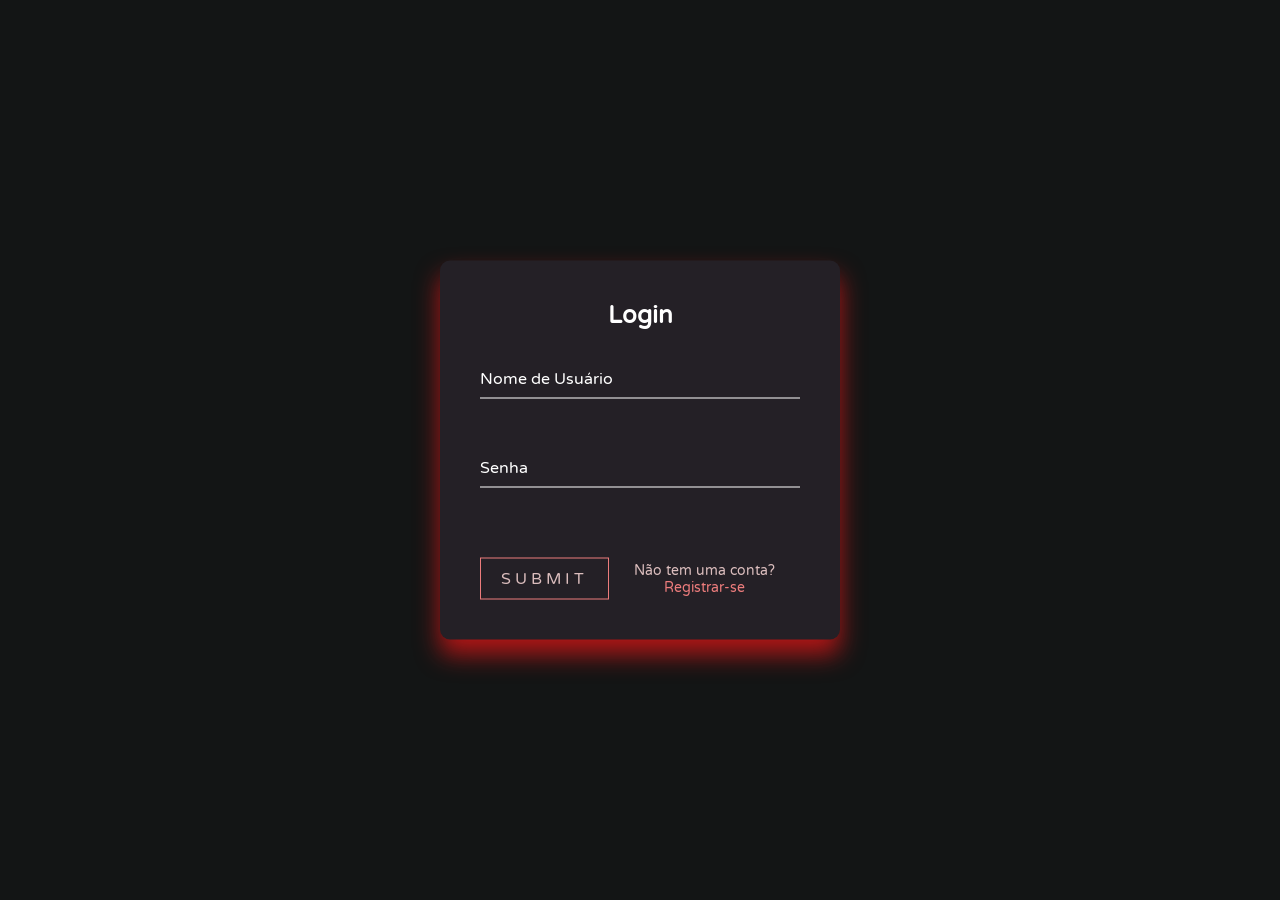
<file: index.html>
<!DOCTYPE html>
<html lang="pt-br">
<head>
    <meta charset="UTF-8">
    <meta http-equiv="X-UA-Compatible" content="IE=edge">
    <meta name="viewport" content="width=device-width, initial-scale=1.0">
    <link rel="stylesheet" href="./css/login.css">
    <link rel="icon" href="./Imagens/icone.png">
    <title>Tela de login</title>
</head>
<body>
    <div class="caixa-login">
        <h2>Login</h2>
        <form>
            <div class="caixa-usuario">
                <input type="text" name="" required="">
                <label>Nome de Usuário</label>
            </div>
            <div class="caixa-usuario">
                <input type="password" name="" required="">
                <label>Senha</label>
            </div>
            <div class="botao-form">

                <a id="submit" href="#">Submit</a>

                <div id="registro">
                    Não tem uma conta?
                    <a href="#">Registrar-se</a>
                </div>
            </div>
        </form>
    </div>
</body>
</html>
</file>
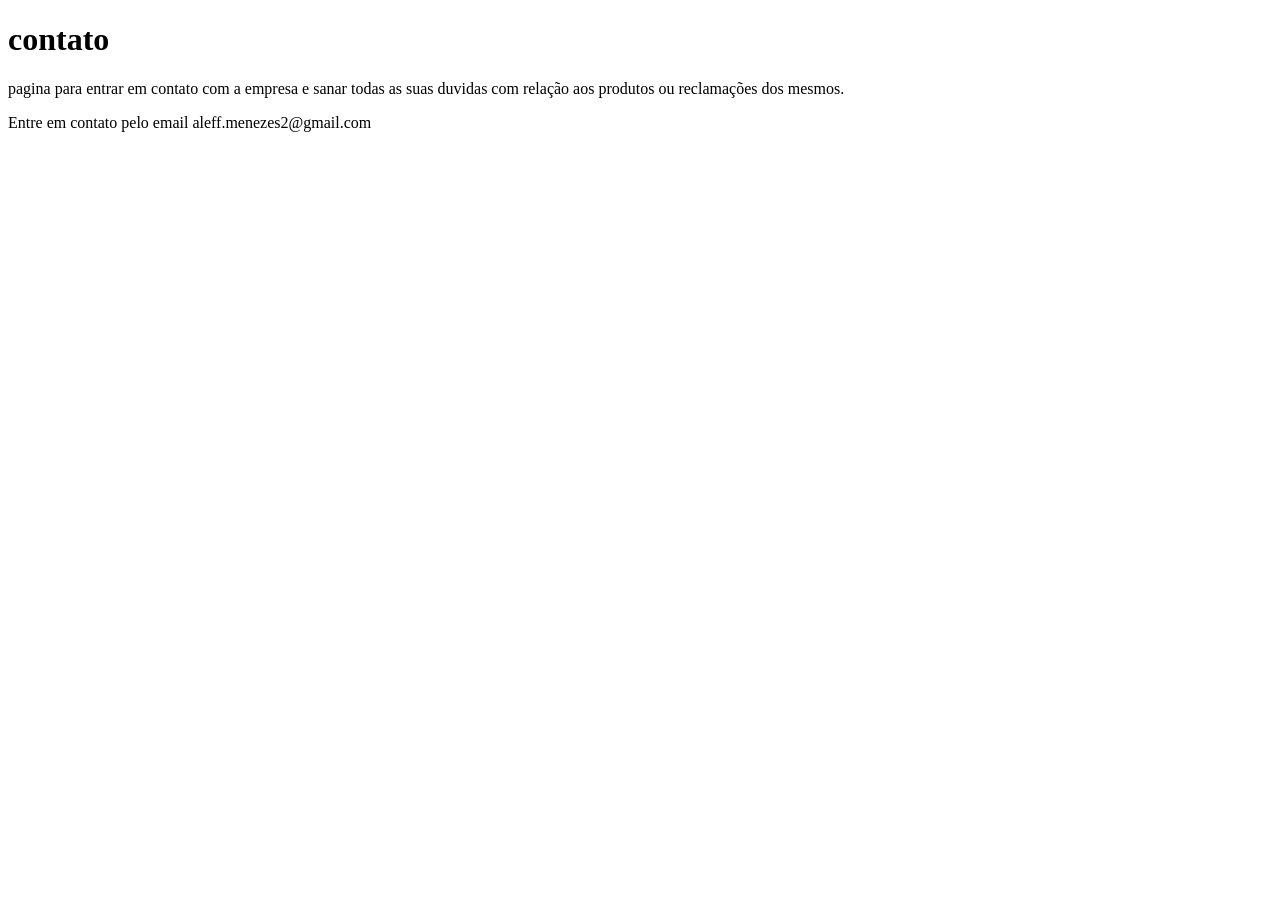
<file: contato.html>
<!DOCTYPE html>
<html lang="en">
<head>
    <meta charset="UTF-8">
    <meta http-equiv="X-UA-Compatible" content="IE=edge">
    <meta name="viewport" content="width=device-width, initial-scale=1.0">
    <title>Document</title>
</head>
<body>
    <h1>contato</h1>
    <p>pagina para entrar em contato com a empresa e sanar todas as suas duvidas com relação aos produtos ou reclamações dos mesmos.</p>
    <p>Entre em contato pelo email aleff.menezes2@gmail.com</p>
</body>
</html>
</file>
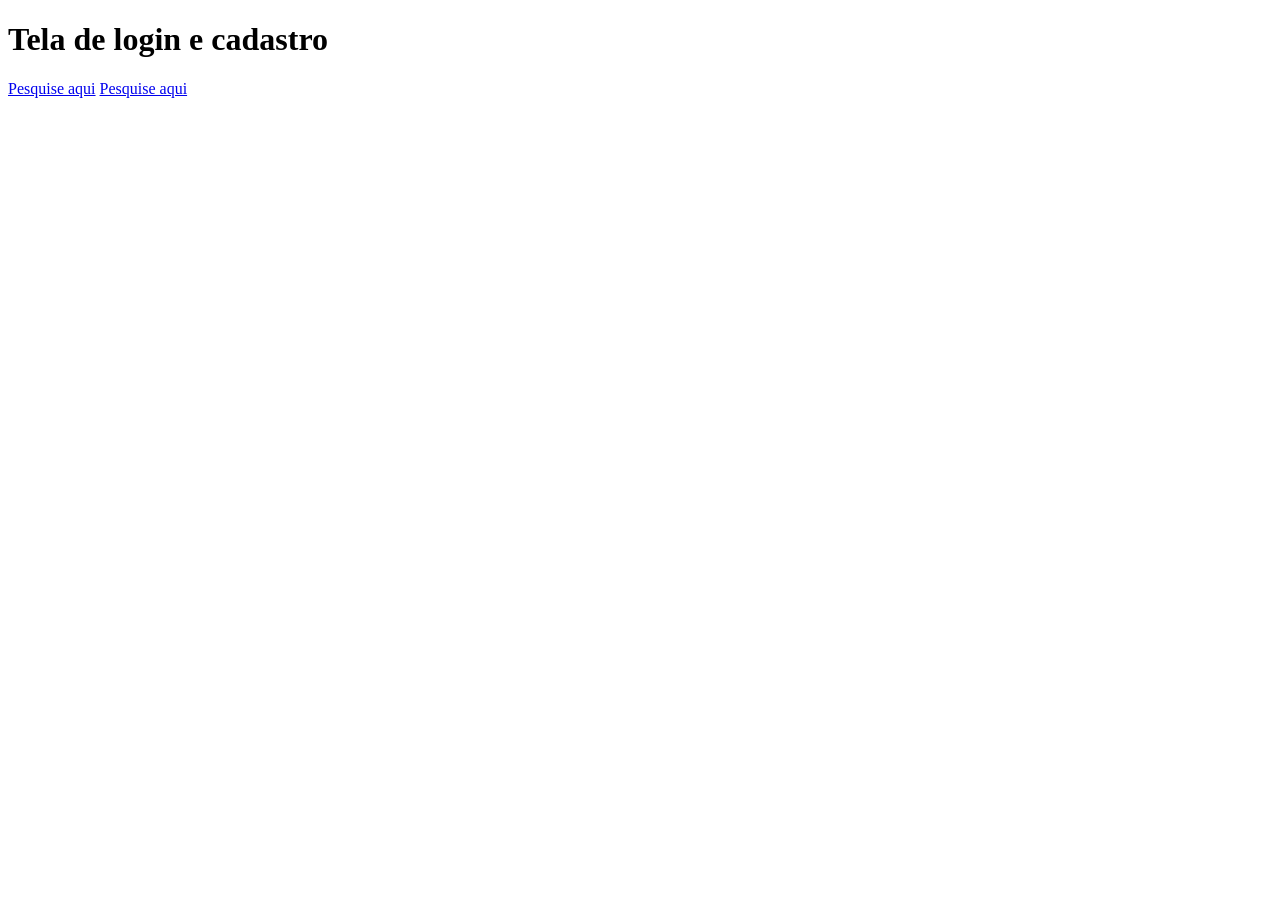
<file: hindex.html>
<!DOCTYPE html>
<html lang="pt-br">
<head>
    <meta charset="UTF-8">
    <meta http-equiv="X-UA-Compatible" content="IE=edge">
    <meta name="viewport" content="width=device-width, initial-scale=1.0">
    <title>Sistema de tela de login</title>
</head>
<body>
    <h1>Tela de login e cadastro</h1>
    <main>
        <div>
            <a href="http://www.google">Pesquise aqui</a>
            <a href="www.google">Pesquise aqui</a>
        </div>
    </main>
</body>
</html>
</file>
<file: css/login.css>
@import url('https://fonts.googleapis.com/css2?family=Varela+Round&display=swap');
:root {
        --font-style: 'Varela Round', sans-serif;
}

    * {
        box-sizing: border-box;
    }

body {
    background: #131515;
    font-family: var(--font-style);
}

.caixa-login {
    position: absolute;
    top: 50%;
    left: 50%;
    width: 400px;
    padding: 40px;
    transform: translate(-50%, -50%);
    background: #242026;
    box-shadow: 0 15px 25px rgba(244, 23, 23, 0.7);
    border-radius: 10px;
}

.caixa-login h2 {
    margin: 0 0 30px;
    padding: 0;
    color: #fff;
    text-align: center;
}

.caixa-login .caixa-usuario input {
    position: relative;
    width: 100%;
    padding: 10px 0;
    font-size: 16px;
    color: #fff;
    margin-bottom: 30px;
    border: none;
    border-bottom: 1px solid #fff;
    outline: none;
    background: transparent;
}

.caixa-login .caixa-usuario label {
    position: relative;
    left: 0;
    top: -60px;
    padding: 10px 0;
    font-size: 16px;
    color: #fff;
    pointer-events: none;
    transition: .5s;
}

.caixa-login .caixa-usuario input:focus~label,
.caixa-login .caixa-usuario input:valid~label {
    top: -85px;
    left: 0;
    color: #ec7c7c;
}

#submit {
    padding: 10px 20px;
    color: #dbbdbd;
    font-size: 16px;
    text-decoration: none;
    text-transform: uppercase;
    overflow: hidden;
    transition: .5s;
    letter-spacing: 4px;
    border: 1px solid #ec7c7c;
    margin: auto;
}

#submit:hover {
    background: #ec7c7c;
    color: #FFF;
    border-radius: 5px;
    box-shadow: 0 0 15px #ec7c7c, 
    0 0 25px #ec7c7c, 
    0 0 50px #ec7c7c, 
    0 0 100px #ec7c7c;
}

.botao-form {
    display: flex;
    flex-direction: row;
    margin-top: 20px;
}

#registro {
    font-size: 14px;
    text-decoration: none;
    color: #dbbdbd;
    margin: auto;
    width: 60%;
    text-align: center;
}

#registro a {
    margin: auto;
    color: #ec7c7c;
    text-decoration: none;
}
</file>
